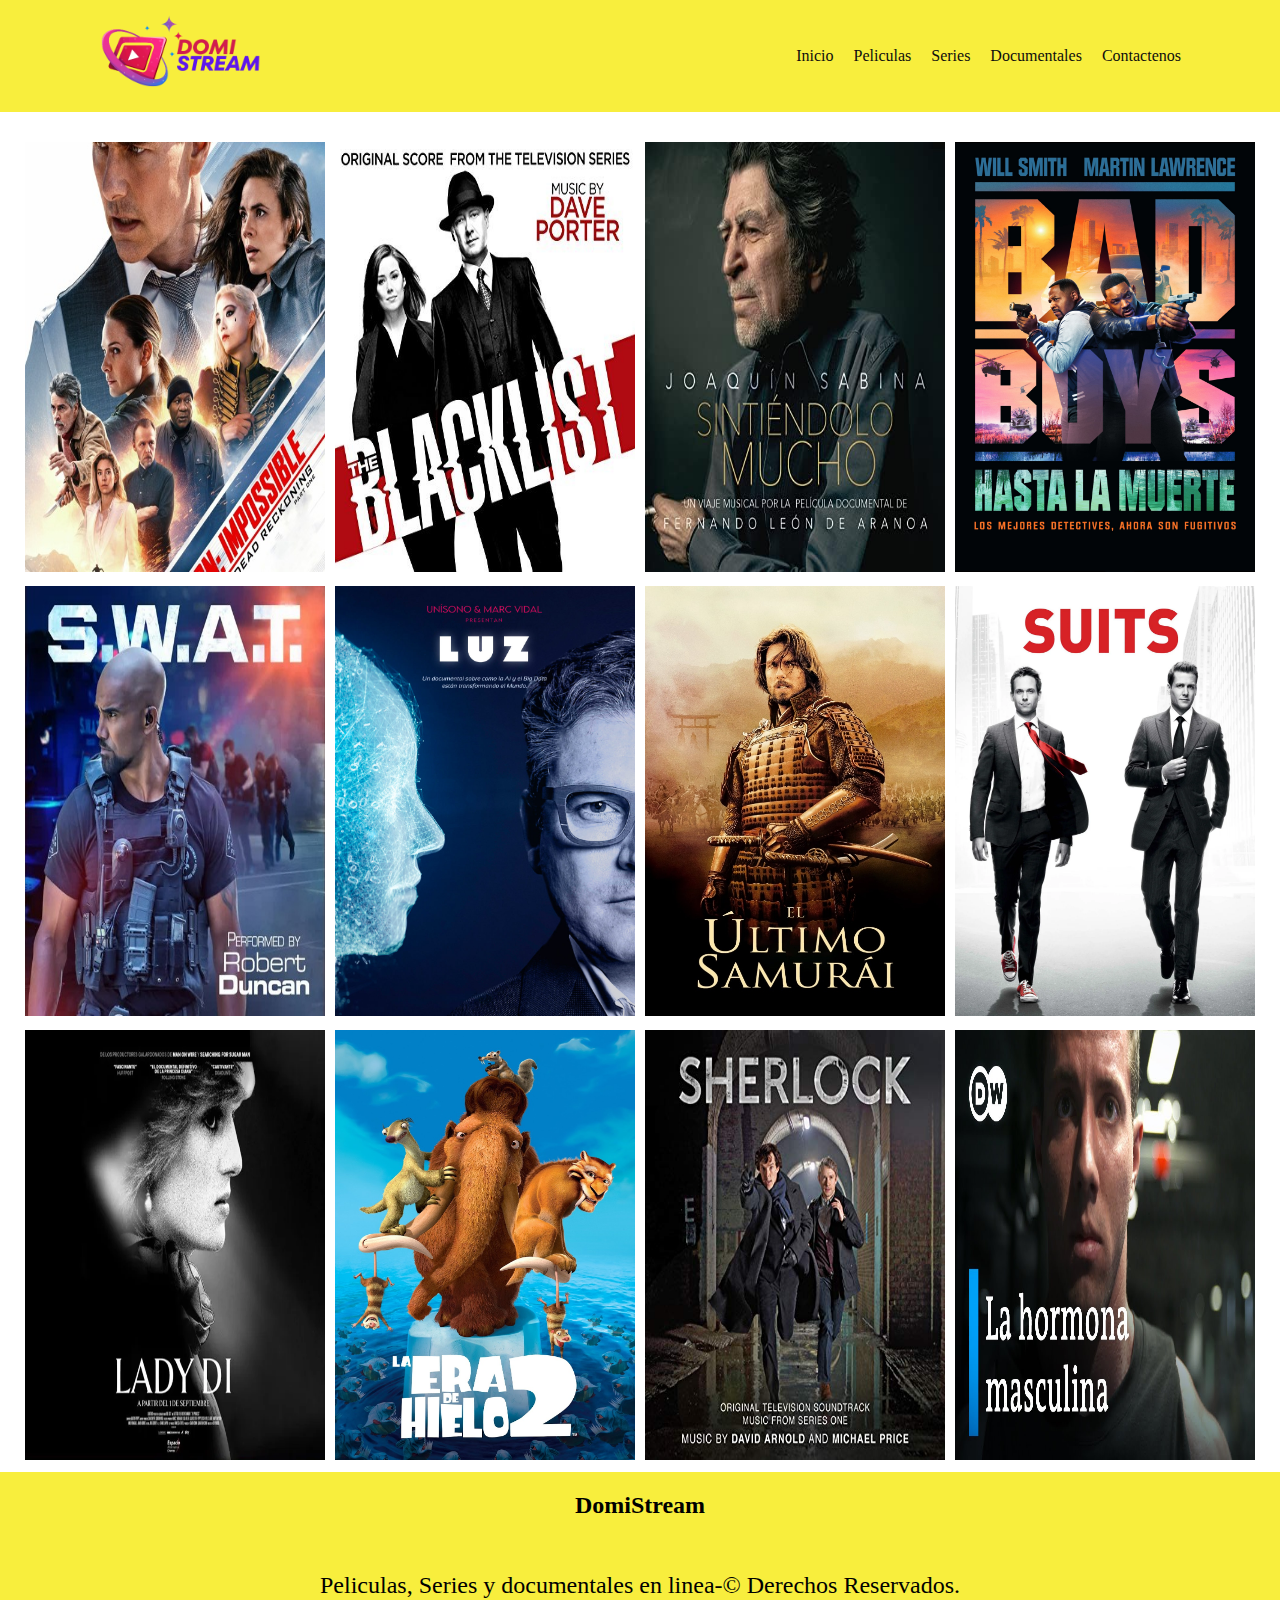
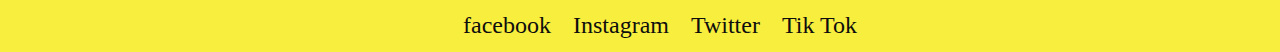
<file: index.html>
<!DOCTYPE html>
<html lang="es">
<head>
    <meta charset="UTF-8">
    <meta name="viewport" content="width=device-width, initial-scale=1.0">
    <link rel="stylesheet" href="https://cdnjs.cloudflare.com/ajax/libs/font-awesome/6.6.0/css/all.min.css" integrity="sha512-Kc323vGBEqzTmouAECnVceyQqyqdsSiqLQISBL29aUW4U/M7pSPA/gEUZQqv1cwx4OnYxTxve5UMg5GT6L4JJg==" crossorigin="anonymous" referrerpolicy="no-referrer" />
    <link rel="stylesheet" href="css/layout_avanzado.css">
    <title>Layout Avanzado</title>
</head>
<body>
  <header>
    <div class="caja_logo">
      <img src="imagenes/black white clean movie logo.png" class="logo" >
    </div>
    <div class="caja_menu">
      <ul>
        <li><i class="fa-solid fa-house"></i> <a href="layout_avanzado.html">Inicio</a></li>
        <li><i class="fa-solid fa-film"></i> <a href="peliculas.html">Peliculas</a></li>
        <li><i class="fa-solid fa-video"></i> <a href="series.html">Series</a></li>
        <li><i class="fa-solid fa-clapperboard"></i> <a href="documentales.html">Documentales</a></li>
        <li><i class="fa-solid fa-address-book"></i> <a href="contactenos.html">Contactenos</a></li>
      </ul>
    </div>

</header>
<body>
  
  <center><div class="container">
    <div class="item">
      <img src="imagenes/movies/mision imposible.jpg" class="peli">
    </div>
  
    <div class="item">
      <img src="imagenes/series/the blacklist.jpg" class="series">
    </div>
  
    <div class="item">
      <img src="imagenes/documentales/Sintiendolo mucho.jpg" class="documentales">
    </div>
  
    <div class="item">
      <img src="imagenes/movies/bad boy.jpg" class="peli" >
    </div>
  
    <div class="item">
      <img src="imagenes/series/swat.jpg" class="series">
    </div>
  
    <div class="item">
      <img src="imagenes/documentales/luz.jpg" class="documentales">
    </div>
  
    <div class="item">
      <img src="imagenes/movies/el ultimo samurai.jfif" class="peli" >
    </div>
  
    <div class="item">
      <img src="imagenes/series/suits.webp" class="series">
    </div>
  
    <div class="item">
      <img src="imagenes/documentales/lady di.webp" class="documentales">
    </div>
  
    <div class="item">
      <img src="imagenes/movies/la era de hielo.jpg" class="peli">
    </div>
  
    <div class="item">
        <img src="imagenes/series/sherlock.jpg" class="series">
    </div>
  
    <div class="item">
      <img src="imagenes/documentales/la hormona masculina.jpg" class="documentales">
    </div></center>
  
  </div>
<footer>
  <p class="textof"><b>DomiStream</b></p>
  <br>
  <p>Peliculas, Series y documentales en linea-&copy; Derechos Reservados. </p>
  
  <div class="caja_footer">
    <ul>
      <li><i class="fa-brands fa-facebook"></i> <a href="layout_avanzado.html">facebook</a></li>
      <li><i class="fa-brands fa-square-instagram"></i> <a href="layout_avanzado.html">Instagram</a></li>
      <li><i class="fa-brands fa-x-twitter"></i> <a href="layout_avanzado.html">Twitter</a></li>
      <li></i><i class="fa-brands fa-tiktok"></i> <a href="layout_avanzado.html">Tik Tok</a></li>

    </ul>
  </div>
  

</footer>

  
</body>
</file>
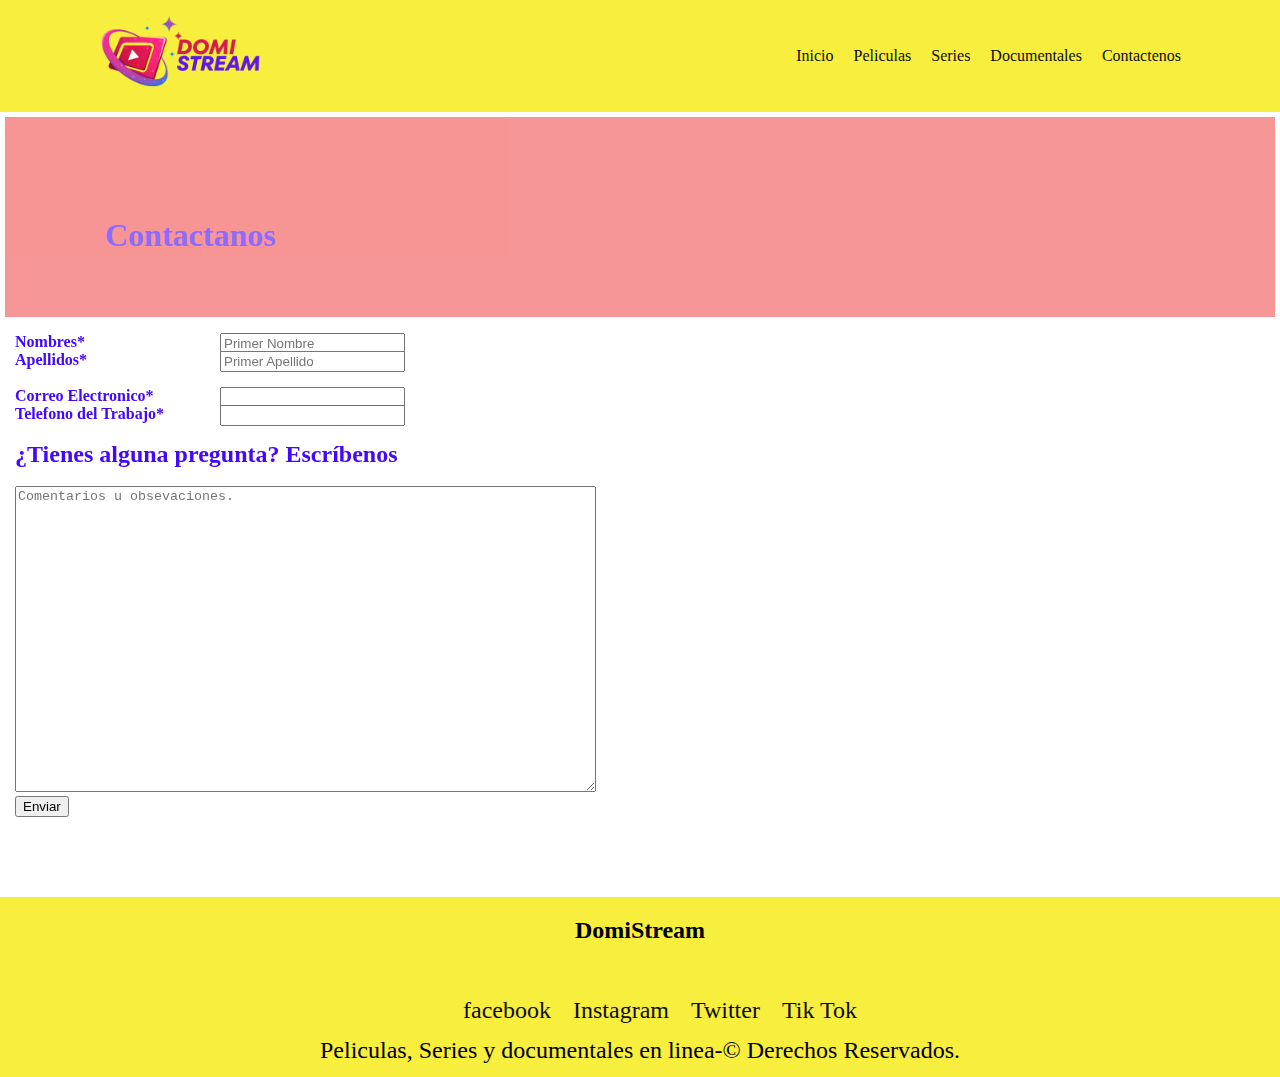
<file: contactenos.html>
<!DOCTYPE html>
<html lang="es">
<head>
    <meta charset="UTF-8">
    <meta name="viewport" content="width=device-width, initial-scale=1.0">
    <link rel="stylesheet" href="https://cdnjs.cloudflare.com/ajax/libs/font-awesome/6.6.0/css/all.min.css" integrity="sha512-Kc323vGBEqzTmouAECnVceyQqyqdsSiqLQISBL29aUW4U/M7pSPA/gEUZQqv1cwx4OnYxTxve5UMg5GT6L4JJg==" crossorigin="anonymous" referrerpolicy="no-referrer" />
    <link rel="stylesheet" href="css/layout_avanzado.css">
    <title>Layout Avanzado</title>
</head>
<body>
  <header>
    
    <div class="caja_logo">
      <img src="imagenes/black white clean movie logo.png" class="logo" >
    </div>
    <div class="caja_menu">
      <ul>
        <li><i class="fa-solid fa-house"></i> <a href="layout_avanzado.html">Inicio</a></li>
        <li><i class="fa-solid fa-film"></i> <a href="peliculas.html">Peliculas</a></li>
        <li><i class="fa-solid fa-video"></i> <a href="series.html">Series</a></li>
        <li><i class="fa-solid fa-clapperboard"></i> <a href="documentales.html">Documentales</a></li>
        <li><i class="fa-solid fa-address-book"></i> <a href="contactenos.html">Contactenos</a></li>
      </ul>
    </div>

</header>
<body>

  <div class="Contactenos">
    <h1 class="title_c">Contactanos</h1>
  
    <iframe src="https://www.google.com/maps/embed?pb=!1m18!1m12!1m3!1d5285.462121998846!2d-70.69892632968228!3d19.479267634704268!2m3!1f0!2f0!3f0!3m2!1i1024!2i768!4f13.1!3m3!1m2!1s0x8eb1c5c3b7879f3d%3A0xe27a940ea43d4487!2sGregorio%20Luper%C3%B3n%2C%2051000%20Santiago%20de%20los%20Caballeros!5e0!3m2!1ses!2sdo!4v1724997454034!5m2!1ses!2sdo" width="600" height="450" style="border:0;" allowfullscreen="" loading="lazy" referrerpolicy="no-referrer-when-downgrade" class="mapa"></iframe>


    
    <form class="formulario">

      <label for=""><b>Nombres*</b></label>
        <input type="text" name="1ernombre" placeholder="Primer Nombre" class="rellenar">
        <br>
  
      <label for=""><b>Apellidos*</b></label>
          <input type="text" name="1erapellido" placeholder="Primer Apellido" class="rellenar" >
          <br>
          <br>
      <e-mail for=""><b>Correo Electronico*</b>
          <input type="email" name="email"class="rellenar">
      </e-mail>
        <br>
      <label for=""><b>Telefono del Trabajo*</b></label>
        <input type="tel" id="telefono_t" name="phone" pattern="[0-9]{3}-[0-9]{3}-[0-9]{4}"class="rellenar">
        <br><br>
      <h2>¿Tienes alguna pregunta? Escríbenos</h2>
        <br>
      <textarea name="texto" id="Cuadrocomentario" rows="20" cols="70" placeholder="Comentarios u obsevaciones."></textarea>
        <br>
        <input type="submit" value="Enviar" class=" botton2">

    </form>   
  
  </div>

<footer>
  <p class="textof"><b>DomiStream</b></p> <br>

  <div class="caja_footer">
    <ul>
      <li><i class="fa-brands fa-facebook"></i> <a href="layout_avanzado.html">facebook</a></li>
      <li><i class="fa-brands fa-square-instagram"></i> <a href="layout_avanzado.html">Instagram</a></li>
      <li><i class="fa-brands fa-x-twitter"></i> <a href="layout_avanzado.html">Twitter</a></li>
      <li></i><i class="fa-brands fa-tiktok"></i> <a href="layout_avanzado.html">Tik Tok</a></li>

    </ul>
  </div>
  
  <p>Peliculas, Series y documentales en linea-&copy; Derechos Reservados. </p>
</footer>
  
</body>
</file>
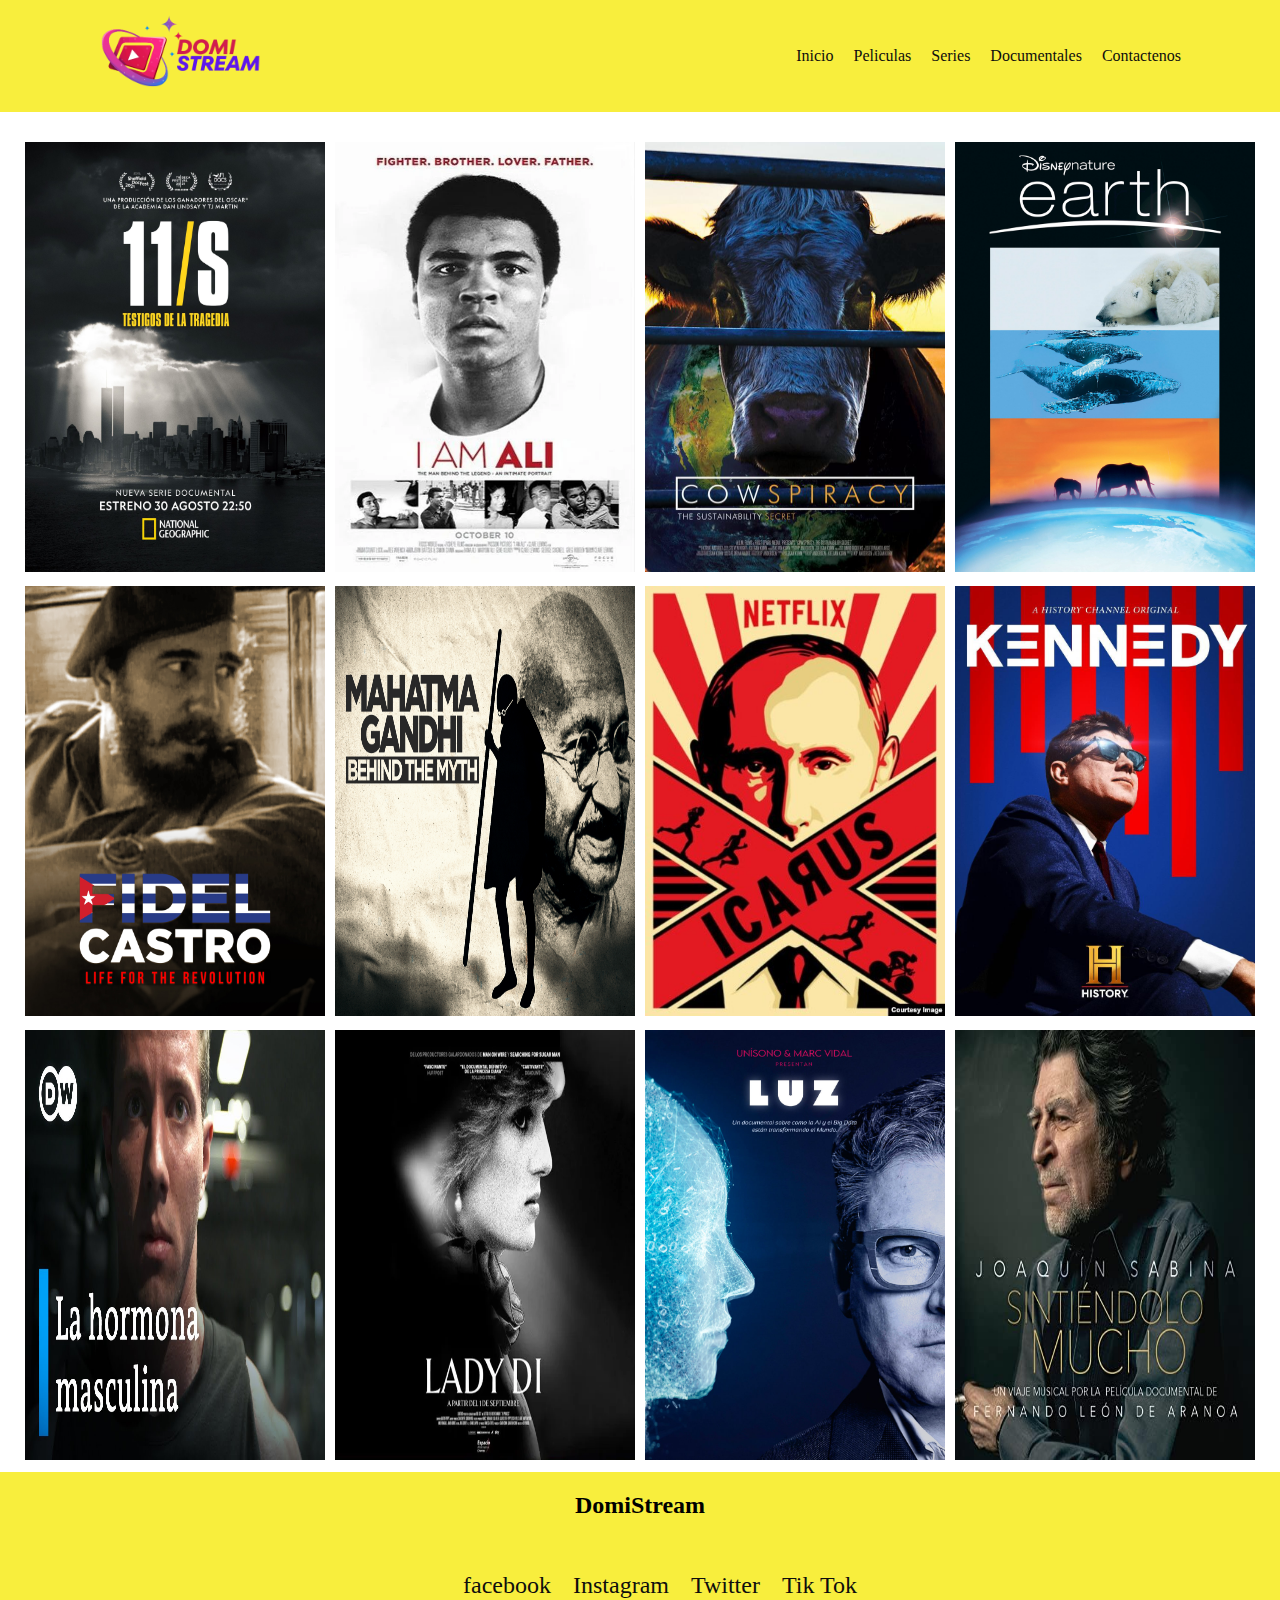
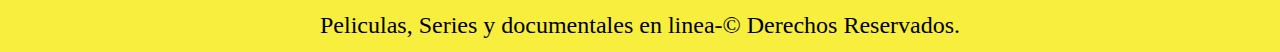
<file: documentales.html>
<!DOCTYPE html>
<html lang="es">
<head>
    <meta charset="UTF-8">
    <meta name="viewport" content="width=device-width, initial-scale=1.0">
    <link rel="stylesheet" href="https://cdnjs.cloudflare.com/ajax/libs/font-awesome/6.6.0/css/all.min.css" integrity="sha512-Kc323vGBEqzTmouAECnVceyQqyqdsSiqLQISBL29aUW4U/M7pSPA/gEUZQqv1cwx4OnYxTxve5UMg5GT6L4JJg==" crossorigin="anonymous" referrerpolicy="no-referrer" />
    <link rel="stylesheet" href="css/layout_avanzado.css">
    <title>Layout Avanzado</title>
</head>
<body>
  <header>
    
    <div class="caja_logo">
      <img src="imagenes/black white clean movie logo.png" class="logo" >
    </div>
    <div class="caja_menu">
      <ul>
        <li><i class="fa-solid fa-house"></i> <a href="layout_avanzado.html">Inicio</a></li>
        <li><i class="fa-solid fa-film"></i> <a href="peliculas.html">Peliculas</a></li>
        <li><i class="fa-solid fa-video"></i> <a href="series.html">Series</a></li>
        <li><i class="fa-solid fa-clapperboard"></i> <a href="documentales.html">Documentales</a></li>
        <li><i class="fa-solid fa-address-book"></i> <a href="contactenos.html">Contactenos</a></li>
      </ul>
    </div>

</header>
<body>
  
<center><div class="container">
  <div class="item">
    <img src="imagenes/documentales/911.jpg" class="documentales"  >
  </div>

  <div class="item">
    <img src="imagenes/documentales/Ali.webp" class="documentales" >
  </div>

  <div class="item">
    <img src="imagenes/documentales/Cowspiracy.jpg" class="documentales" >
  </div>

  <div class="item">
    <img src="imagenes/documentales/earth.jpg" class="documentales" >
  </div>

  <div class="item">
    <img src="imagenes/documentales/fidel castro.jfif" class="documentales" >
  </div>

  <div class="item">
    <img src="imagenes/documentales/Gandhi.jpg" class="documentales" >
  </div>

  <div class="item">
    <img src="imagenes/documentales/icaro.jpg" class="documentales" >
  </div>

  <div class="item">
    <img src="imagenes/documentales/Kennedy.jpg" class="documentales">
  </div>

  <div class="item">
    <img src="imagenes/documentales/la hormona masculina.jpg" class="documentales">
  </div>

  <div class="item">
    <img src="imagenes/documentales/lady di.webp" class="documentales">
  </div>

  <div class="item">
    <img src="imagenes/documentales/luz.jpg" class="documentales">
  </div>

  <div class="item">
    <img src="imagenes/documentales/Sintiendolo mucho.jpg" class="documentales">
  </div></center>

</div>

<footer>
  <p class="textof"><b>DomiStream</b></p> <br>

  <div class="caja_footer">
    <ul>
      <li><i class="fa-brands fa-facebook"></i> <a href="https://www.facebook.com/" target="blanck">facebook</a></li>
      <li><i class="fa-brands fa-square-instagram"></i> <a href="https://www.instagram.com/instagram/" target="blank">Instagram</a></li>
      <li><i class="fa-brands fa-x-twitter"></i> <a href="https://x.com/" target="blank">Twitter</a></li>
      <li></i><i class="fa-brands fa-tiktok"></i> <a href="https://www.tiktok.com/explore" target="blank">Tik Tok</a></li>

    </ul>
  </div>
  
  <p>Peliculas, Series y documentales en linea-&copy; Derechos Reservados. </p>
</footer>
  
</body>
</file>
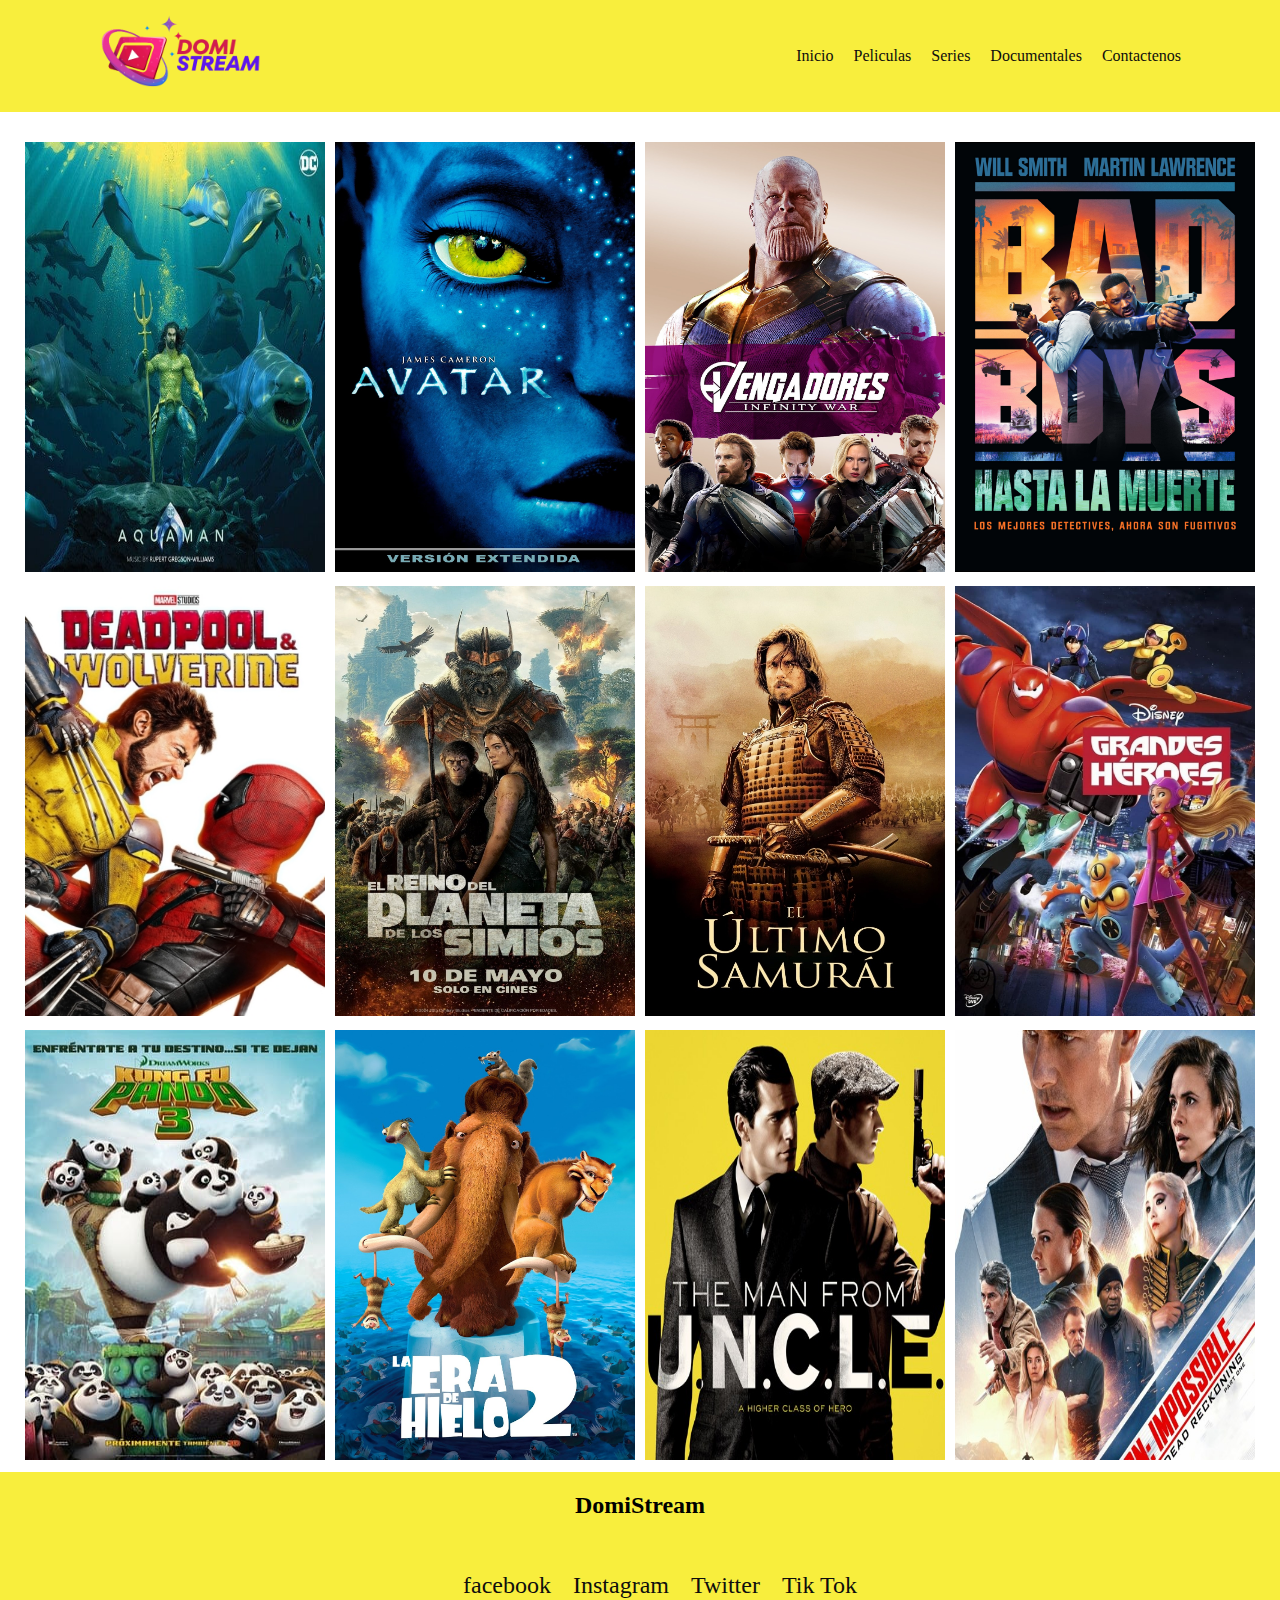
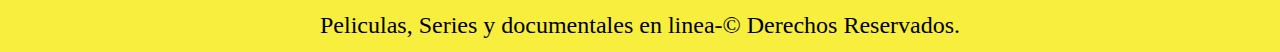
<file: peliculas.html>
<!DOCTYPE html>
<html lang="es">
<head>
    <meta charset="UTF-8">
    <meta name="viewport" content="width=device-width, initial-scale=1.0">
    <link rel="stylesheet" href="https://cdnjs.cloudflare.com/ajax/libs/font-awesome/6.6.0/css/all.min.css" integrity="sha512-Kc323vGBEqzTmouAECnVceyQqyqdsSiqLQISBL29aUW4U/M7pSPA/gEUZQqv1cwx4OnYxTxve5UMg5GT6L4JJg==" crossorigin="anonymous" referrerpolicy="no-referrer" />
    <link rel="stylesheet" href="css/layout_avanzado.css">
    <title>Layout Avanzado</title>
</head>
<body>
  <header>
    
    <div class="caja_logo">
      <img src="imagenes/black white clean movie logo.png" class="logo" >
    </div>
    <div class="caja_menu">
      <ul>
        <li><i class="fa-solid fa-house"></i> <a href="layout_avanzado.html">Inicio</a></li>
        <li><i class="fa-solid fa-film"></i> <a href="peliculas.html">Peliculas</a></li>
        <li><i class="fa-solid fa-video"></i> <a href="series.html">Series</a></li>
        <li><i class="fa-solid fa-clapperboard"></i> <a href="documentales.html">Documentales</a></li>
        <li><i class="fa-solid fa-address-book"></i> <a href="contactenos.html">Contactenos</a></li>
      </ul>
    </div>

</header>
<body>
  
<center><div class="container">
  <div class="item">
    <img src="imagenes/movies/aquaman.jpg" class="peli"  >
  </div>

  <div class="item">
    <img src="imagenes/movies/avatar.jpg" class="peli" >
  </div>

  <div class="item">
    <img src="imagenes/movies/avenger.jpg" class="peli" >
  </div>

  <div class="item">
    <img src="imagenes/movies/bad boy.jpg" class="peli" >
  </div>

  <div class="item">
    <img src="imagenes/movies/deadpool.jpg" class="peli" >
  </div>

  <div class="item">
    <img src="imagenes/movies/el planeta de los simios.jfif" class="peli" >
  </div>

  <div class="item">
    <img src="imagenes/movies/el ultimo samurai.jfif" class="peli" >
  </div>

  <div class="item">
    <img src="imagenes/movies/hero.jpg" class="peli">
  </div>

  <div class="item">
    <img src="imagenes/movies/kun fu panda.jpg" class="peli">
  </div>

  <div class="item">
    <img src="imagenes/movies/la era de hielo.jpg" class="peli">
  </div>

  <div class="item">
    <img src="imagenes/movies/uncler.jpg" class="peli">
  </div>

  <div class="item">
    <img src="imagenes/movies/mision imposible.jpg" class="peli">
  </div></center>

</div>

<footer>
  <p class="textof"><b>DomiStream</b></p> <br>

  <div class="caja_footer">
    <ul>
      <li><i class="fa-brands fa-facebook"></i> <a href="layout_avanzado.html">facebook</a></li>
      <li><i class="fa-brands fa-square-instagram"></i> <a href="layout_avanzado.html">Instagram</a></li>
      <li><i class="fa-brands fa-x-twitter"></i> <a href="layout_avanzado.html">Twitter</a></li>
      <li></i><i class="fa-brands fa-tiktok"></i> <a href="layout_avanzado.html">Tik Tok</a></li>

    </ul>
  </div>
  
  <p>Peliculas, Series y documentales en linea-&copy; Derechos Reservados. </p>
</footer>
  
</body>
</file>
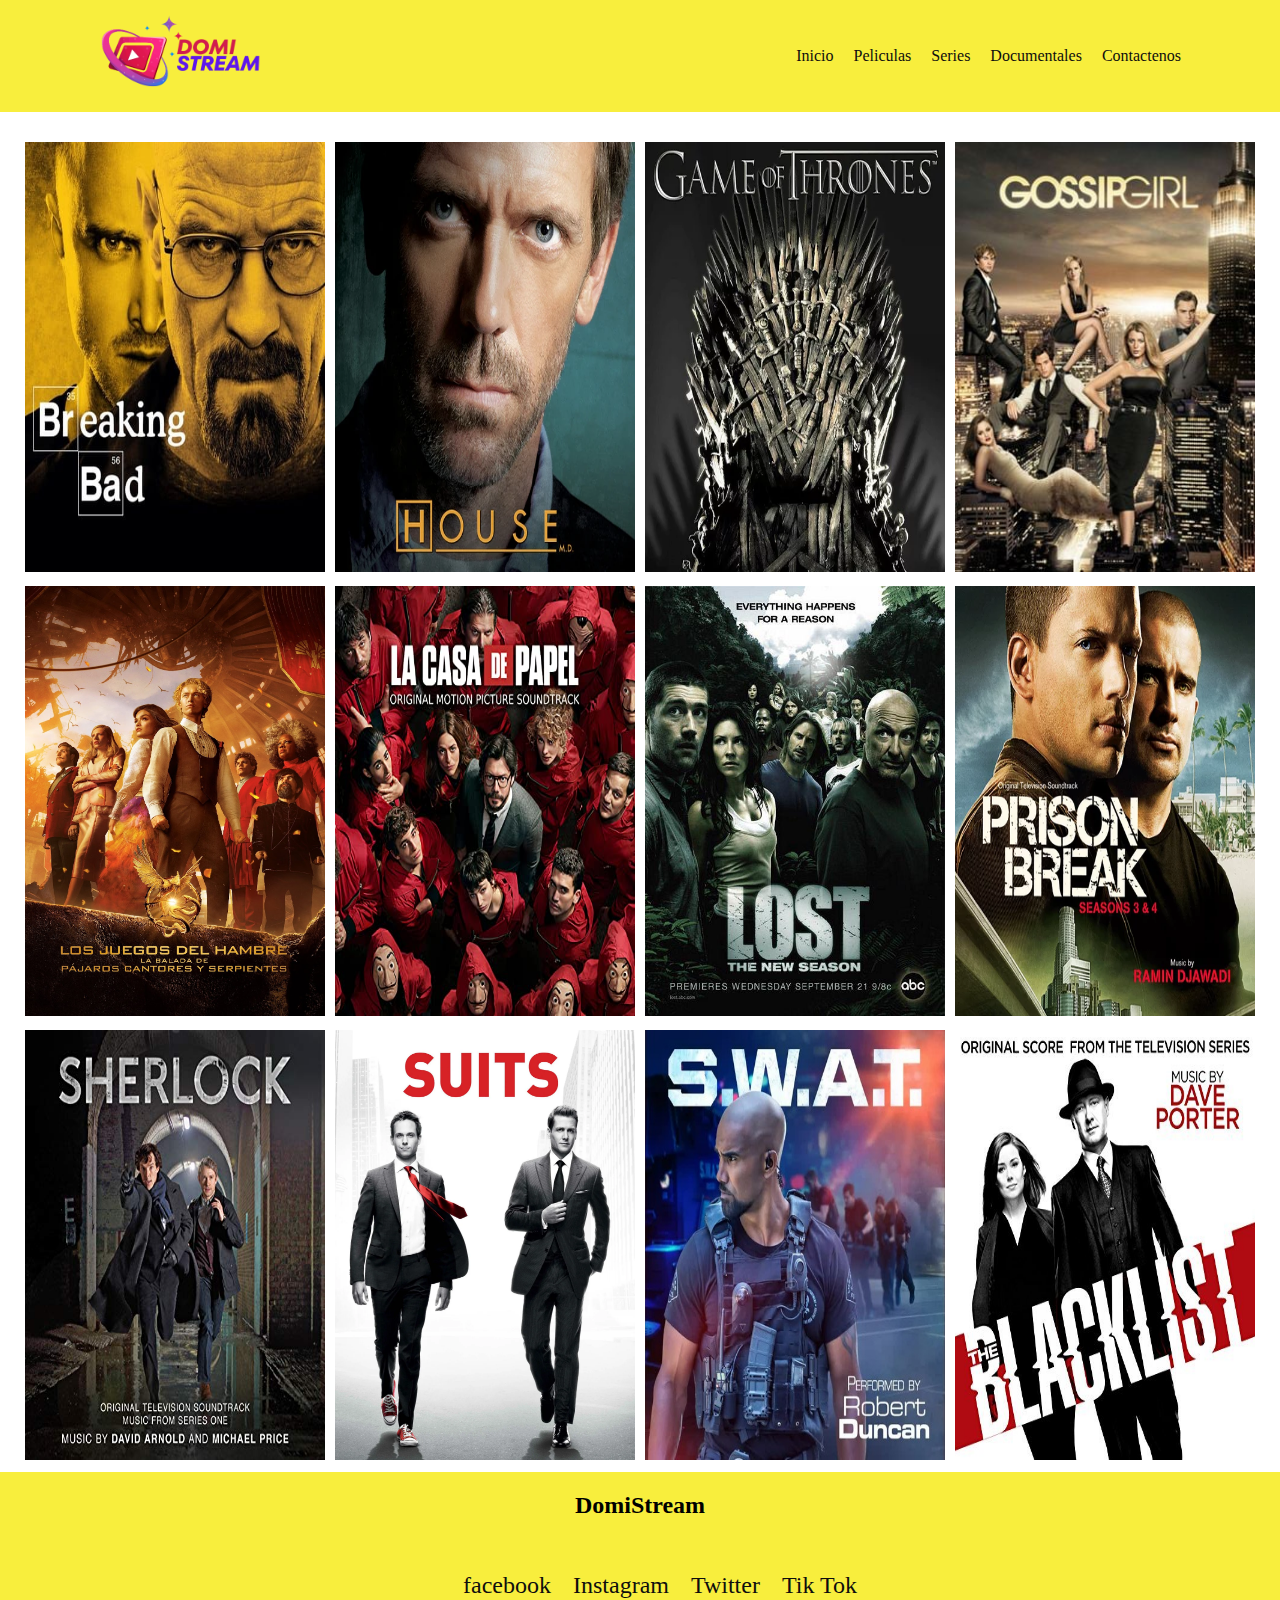
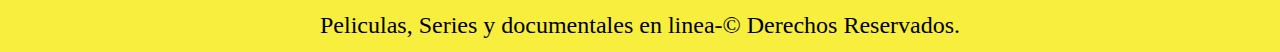
<file: series.html>
<!DOCTYPE html>
<html lang="es">
<head>
    <meta charset="UTF-8">
    <meta name="viewport" content="width=device-width, initial-scale=1.0">
    <link rel="stylesheet" href="https://cdnjs.cloudflare.com/ajax/libs/font-awesome/6.6.0/css/all.min.css" integrity="sha512-Kc323vGBEqzTmouAECnVceyQqyqdsSiqLQISBL29aUW4U/M7pSPA/gEUZQqv1cwx4OnYxTxve5UMg5GT6L4JJg==" crossorigin="anonymous" referrerpolicy="no-referrer" />
    <link rel="stylesheet" href="css/layout_avanzado.css">
    <title>Layout Avanzado</title>
</head>
<body>
  <header>
    
    <div class="caja_logo">
      <img src="imagenes/black white clean movie logo.png" class="logo" >
    </div>
    <div class="caja_menu">
      <ul>
        <li><i class="fa-solid fa-house"></i> <a href="layout_avanzado.html">Inicio</a></li>
        <li><i class="fa-solid fa-film"></i> <a href="peliculas.html">Peliculas</a></li>
        <li><i class="fa-solid fa-video"></i> <a href="series.html">Series</a></li>
        <li><i class="fa-solid fa-clapperboard"></i> <a href="documentales.html">Documentales</a></li>
        <li><i class="fa-solid fa-address-book"></i> <a href="contactenos.html">Contactenos</a></li>
      </ul>
    </div>

</header>
<body>
  
<center><div class="container">
  <div class="item">
    <img src="imagenes/series/breaking-bad.jpg" class="series"  >
  </div>

  <div class="item">
    <img src="imagenes/series/Dr House.webp" class="series" >
  </div>

  <div class="item">
    <img src="imagenes/series/games of thrones.webp" class="series" >
  </div>

  <div class="item">
    <img src="imagenes/series/gossip girl.webp" class="series" >
  </div>

  <div class="item">
    <img src="imagenes/series/juegos del hambre.webp" class="series" >
  </div>

  <div class="item">
    <img src="imagenes/series/la casa de papel.jpg" class="series" >
  </div>

  <div class="item">
    <img src="imagenes/series/lost.jpg" class="series" >
  </div>

  <div class="item">
    <img src="imagenes/series/prison break.webp" class="series">
  </div>

  <div class="item">
    <img src="imagenes/series/sherlock.jpg" class="series">
  </div>

  <div class="item">
    <img src="imagenes/series/suits.webp" class="series">
  </div>

  <div class="item">
    <img src="imagenes/series/swat.jpg" class="series">
  </div>

  <div class="item">
    <img src="imagenes/series/the blacklist.jpg" class="series">
  </div></center>

</div>

<footer>
  <p class="textof"><b>DomiStream</b></p> <br>

  <div class="caja_footer">
    <ul>
      <li><i class="fa-brands fa-facebook"></i> <a href="layout_avanzado.html">facebook</a></li>
      <li><i class="fa-brands fa-square-instagram"></i> <a href="layout_avanzado.html">Instagram</a></li>
      <li><i class="fa-brands fa-x-twitter"></i> <a href="layout_avanzado.html">Twitter</a></li>
      <li></i><i class="fa-brands fa-tiktok"></i> <a href="layout_avanzado.html">Tik Tok</a></li>

    </ul>
  </div>
  
  <p>Peliculas, Series y documentales en linea-&copy; Derechos Reservados. </p>
</footer>
  
</body>
</file>
<file: css/layout_avanzado.css>
*{
    margin: 0;
}
header{
    background-color: rgba(247, 236, 34, 0.878);
    display: grid;
    grid-template-columns: 40% 60%;
    align-items: center;
    padding: 1px;
   

}
.caja_logo{
        height: 110px;
        
}
.logo{
    height: 200px;
    position: relative;
    margin-left: 80px;
    bottom: 50px;
   

}
.caja_menu{
    text-align: right;
    margin-right:90px ;
    
}
li{
    display: inline;
    margin: 8px;
}
a{
    text-decoration: none;
    color: rgb(14, 13, 13);
}


nav{
    display: grid;
    grid-template-columns: 80% 10% 10%;
  
    background-image:url(../imagenes/sala-de-cine.jpg) ;
    background-size: cover;

}

.imag_principal{

}
.imag_inicio{
    height: 510px;
    width: 1550px;
    
}


.intro{
background-color: rgb(8, 8, 8);

    width: 640px;
    height: 170px;
    color: rgb(232, 221, 221);
    position: absolute;
    top: 180px;
    padding-top: 40px;
    padding-left: 40px;
    margin-left: 425px;
    font-size: 20px;

}
.botton1{
    background-color: rgb(166, 8, 8);
    color: white;
}


footer{
    background-color: rgba(247, 236, 34, 0.878);
    font-size: 150%;
    justify-content: center;
    display: grid;
    position: relative;
    bottom: 0;
    text-align: center;
    width: 100%;
    height: 20vh;
}
.textof{
    padding-top: 20px;
}
.container{
    padding: 20px;
    width: 85%;
    height: 1300px;
    justify-content: center;
    margin: 10px;
    display: grid;
    grid-template-columns: auto auto auto auto;
    grid-template-rows: auto auto auto;
    row-gap: 10px;
    column-gap:10px;
  
}
.item{

    
}
.peli{
    width: 300px;
    height: 430px;
}
.series{
    width: 300px;
    height: 430px;

}
.documentales{
    width: 300px;
    height: 430px;
}
.Contactenos{


}
    

.formulario{
    width: 800px;
    height: 550px;
    padding: 5px;
    margin: 10px;
    position: relative;
    bottom: 5px;
    top: 1px;
    color: rgb(67, 9, 255);
}
.rellenar{
    position: absolute;
    left:210px;
}
.title_c{
    height: 100px;

    position: relative;
    margin-top: 5px;
    background-color: rgb(242, 80, 80);
    opacity: 0.6;
    color: rgb(67, 9, 255);
    margin: 5px;
    text-align: left;
    padding-left: 100px;
    padding-top: 100px;


}

.mapa{
    width: 810px;
    height:550px;
    position: absolute; 
    padding: 5px;
    top: 320px; 
    left: 700px;
    

}

.img_form1{


}
.img_form{
   

}
</file>
